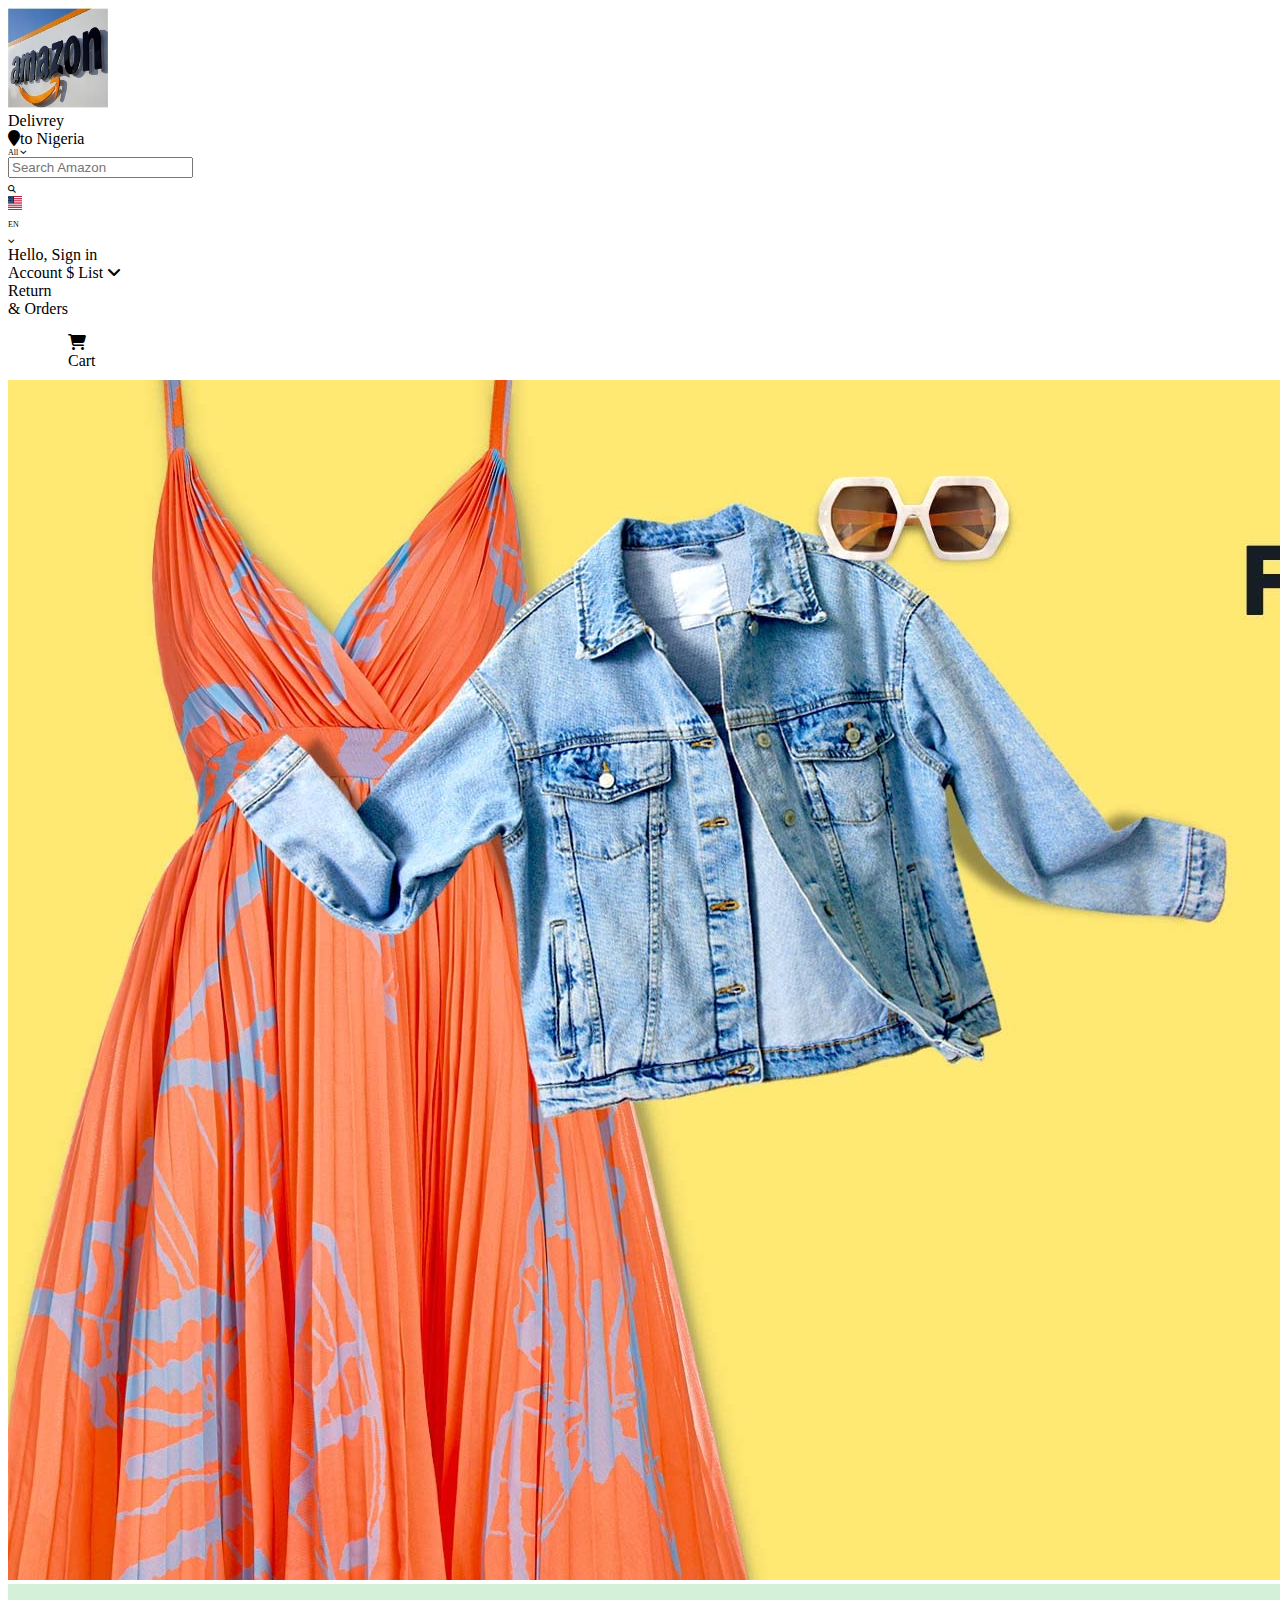
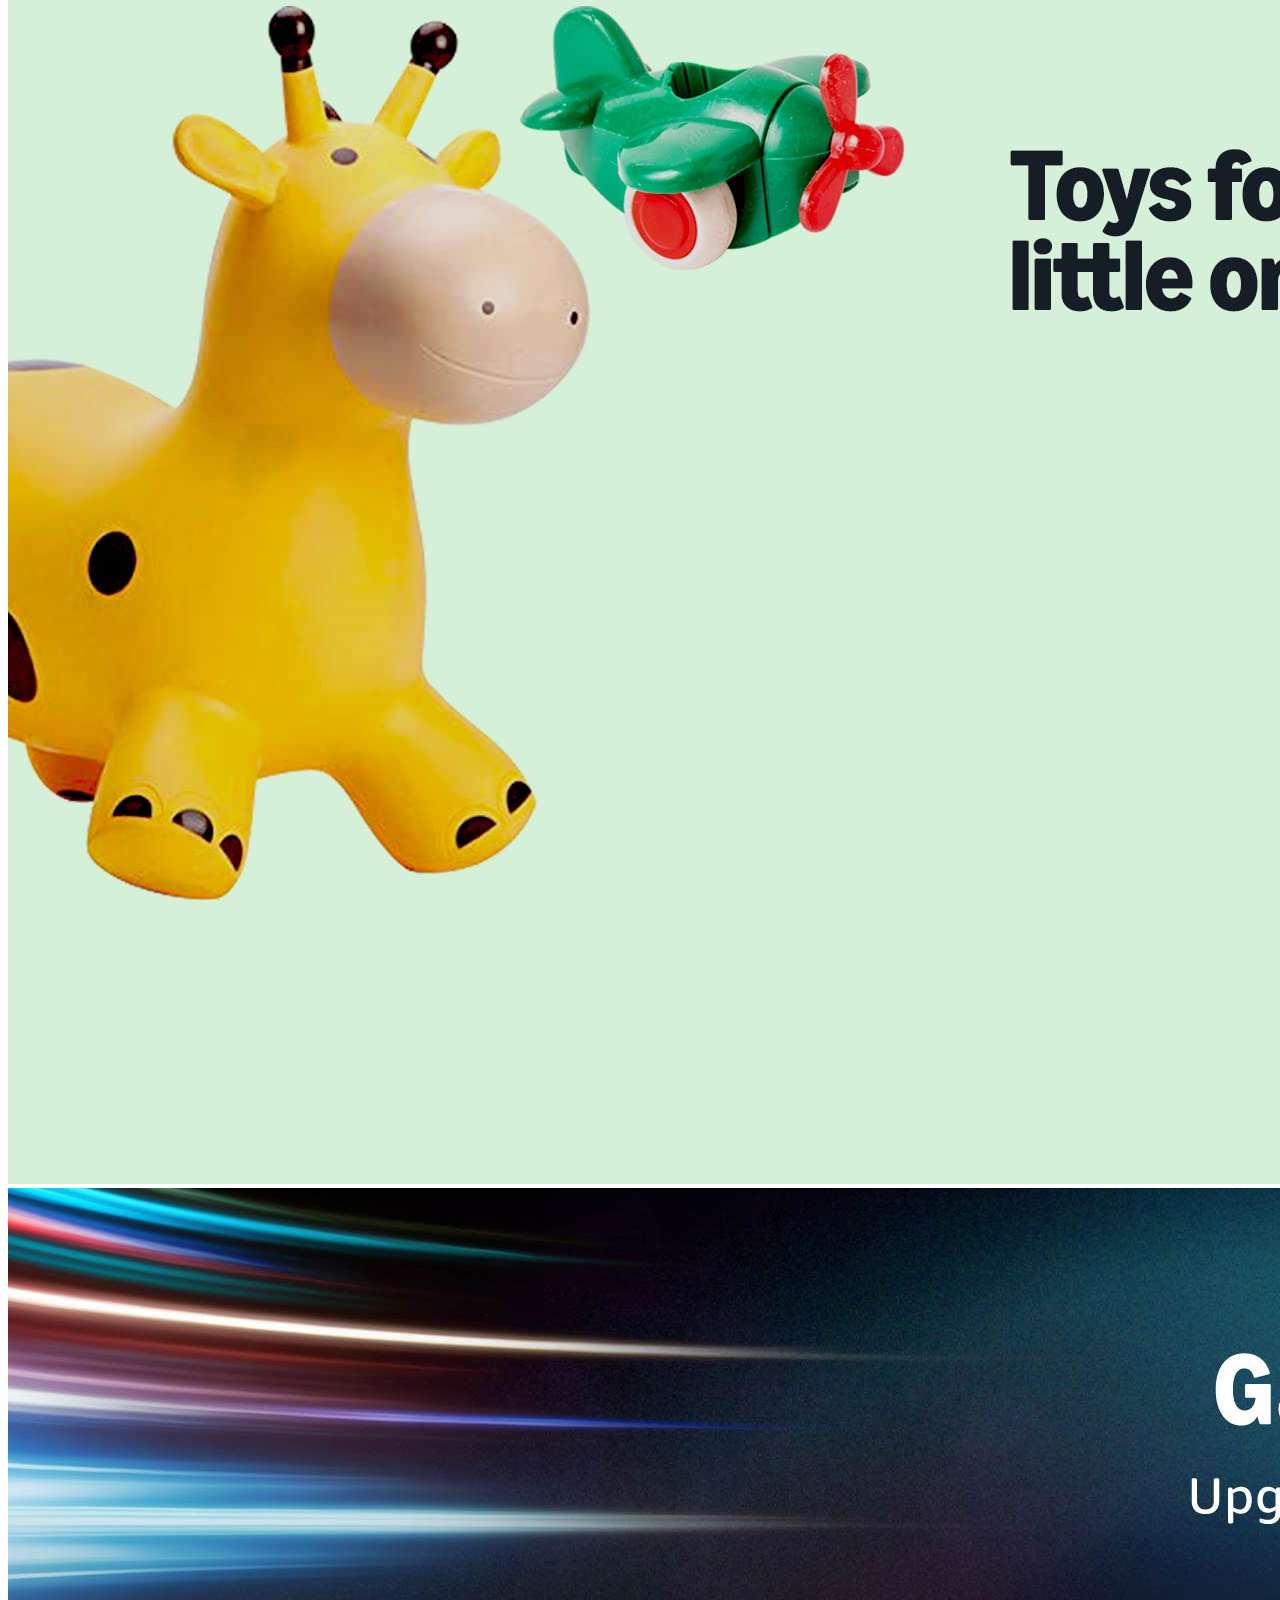
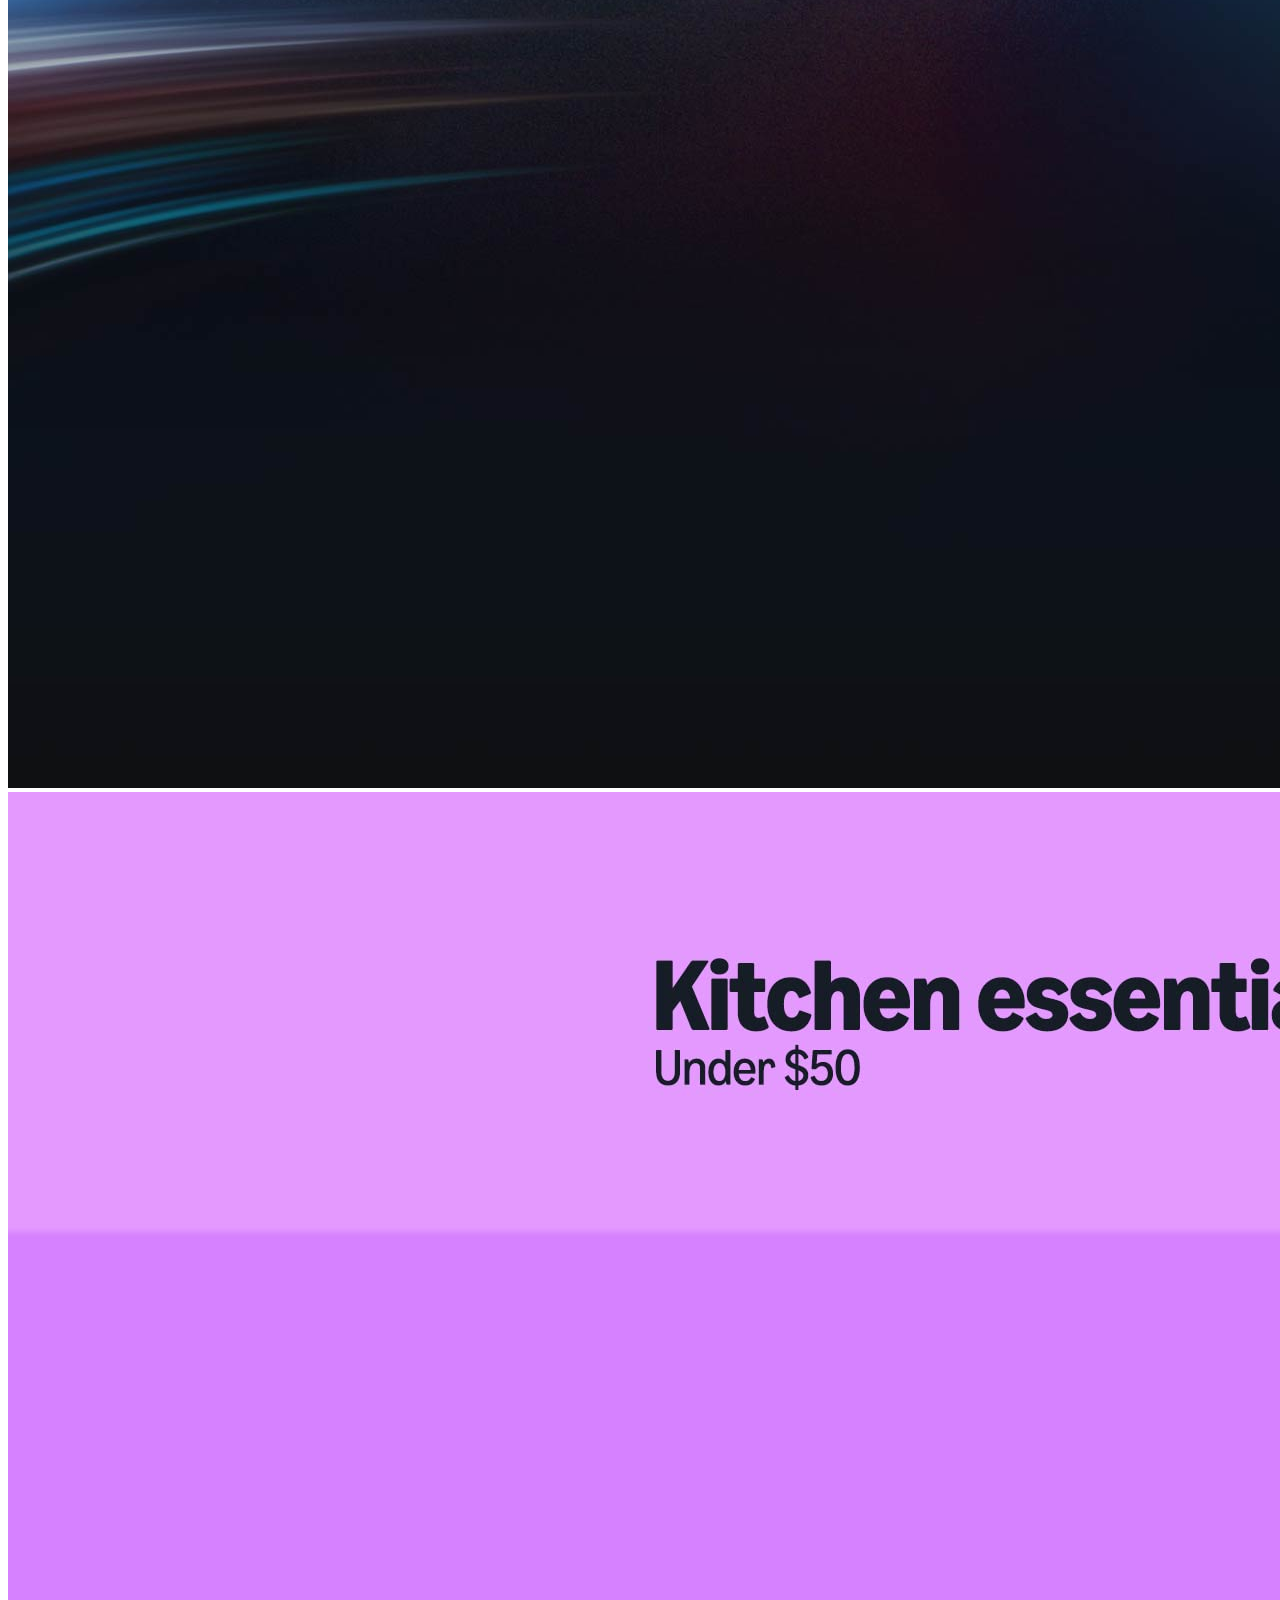
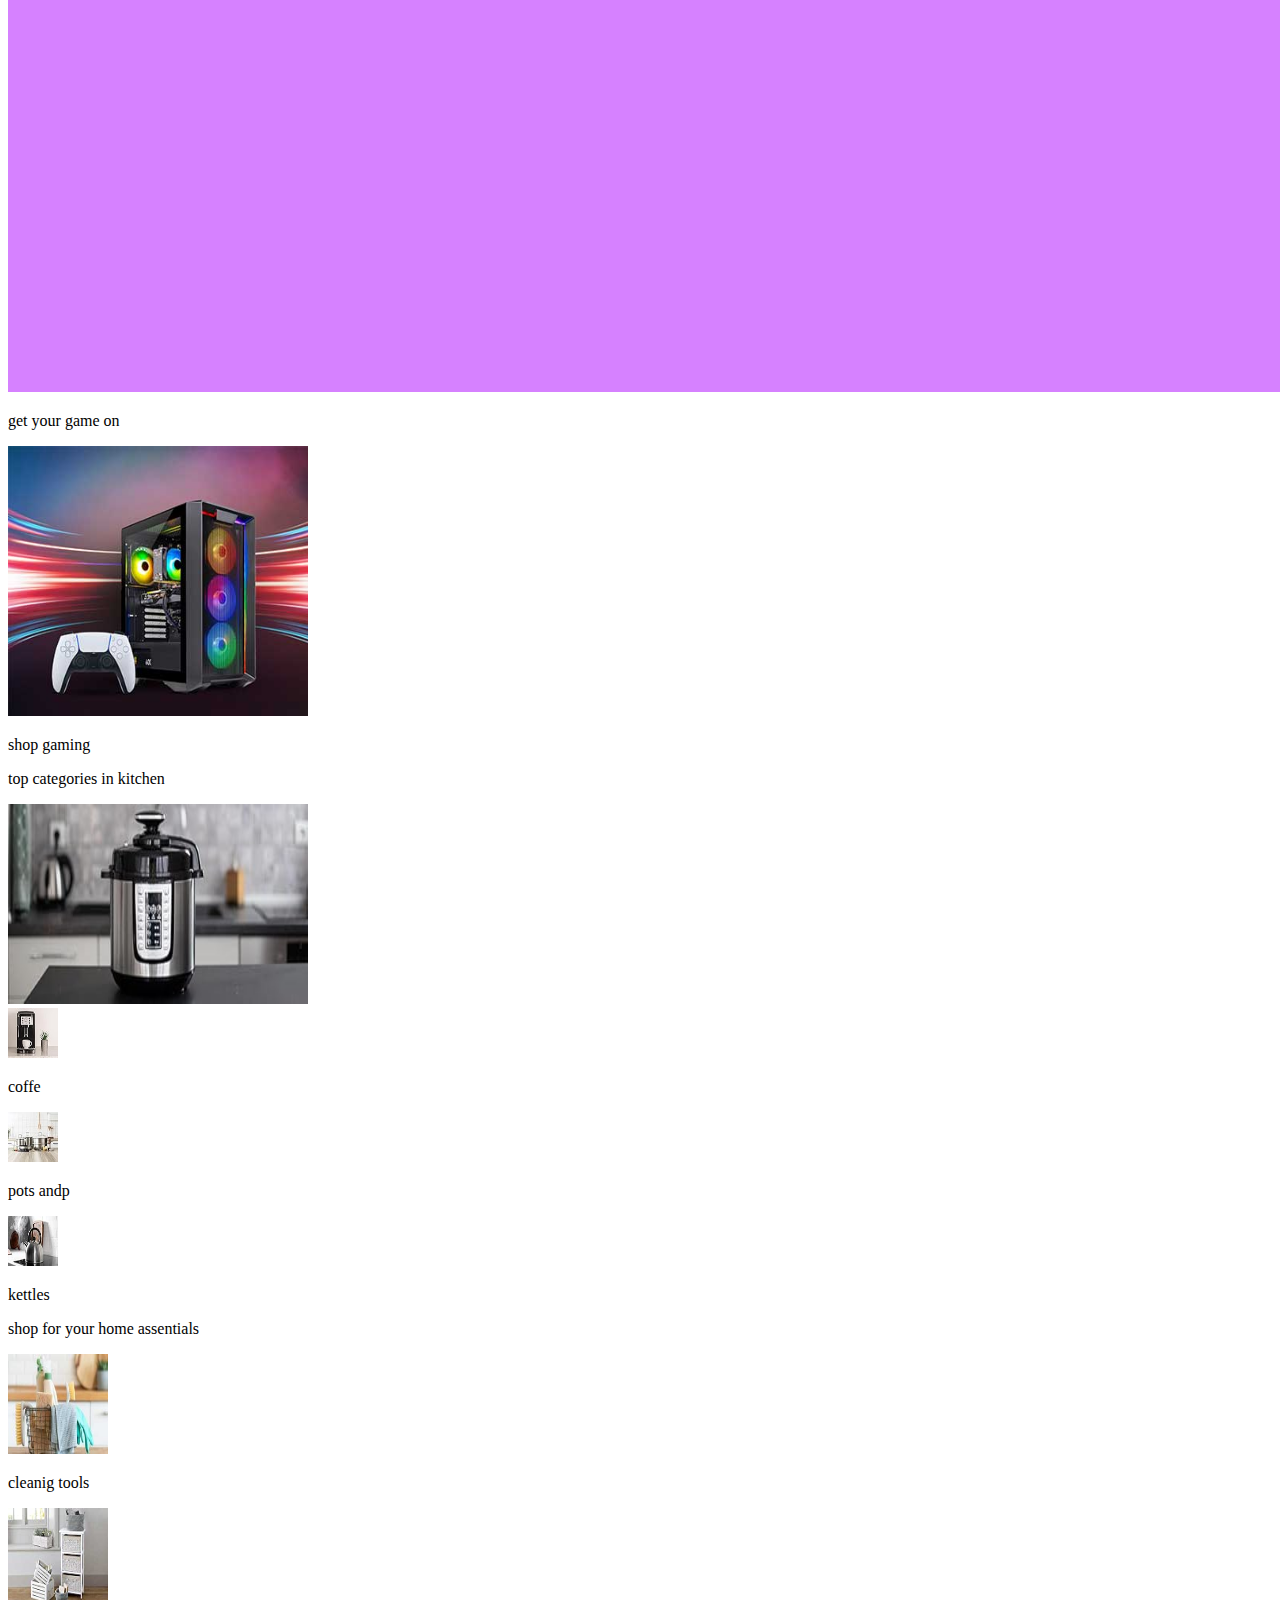
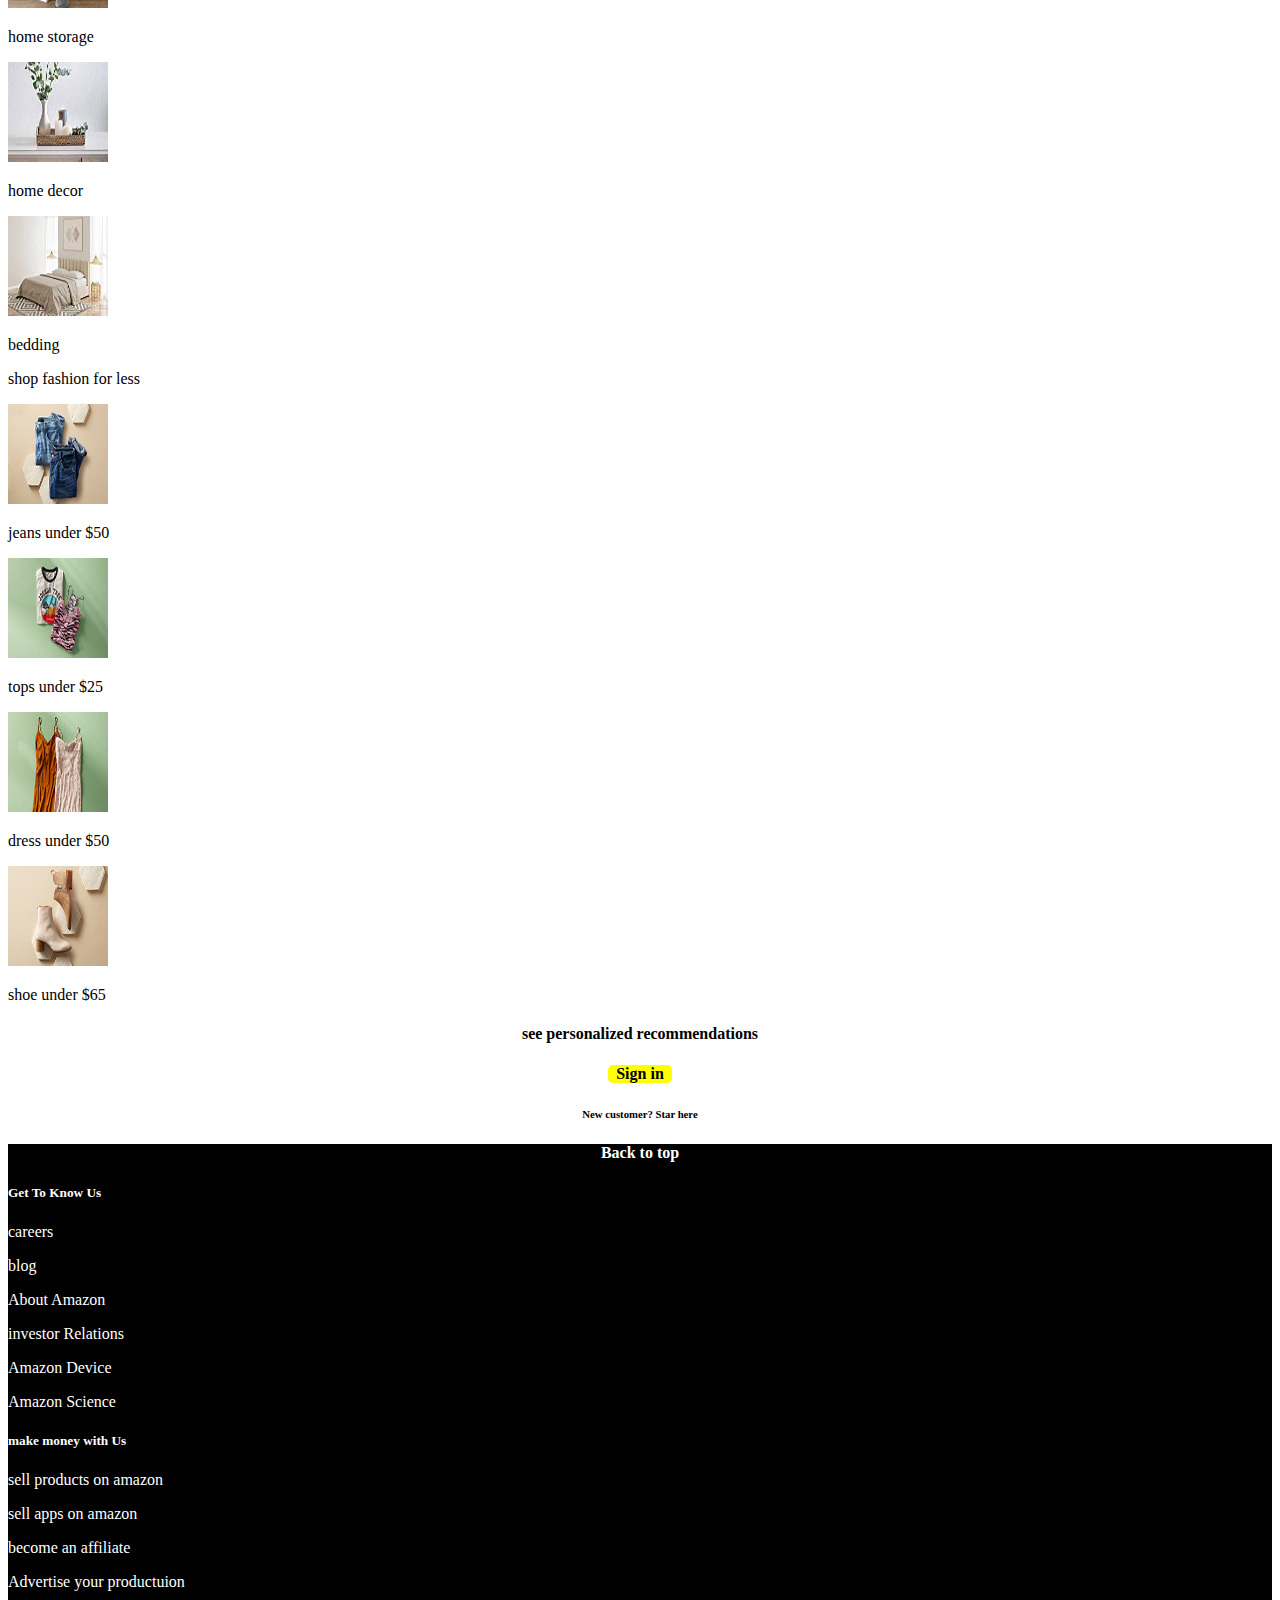
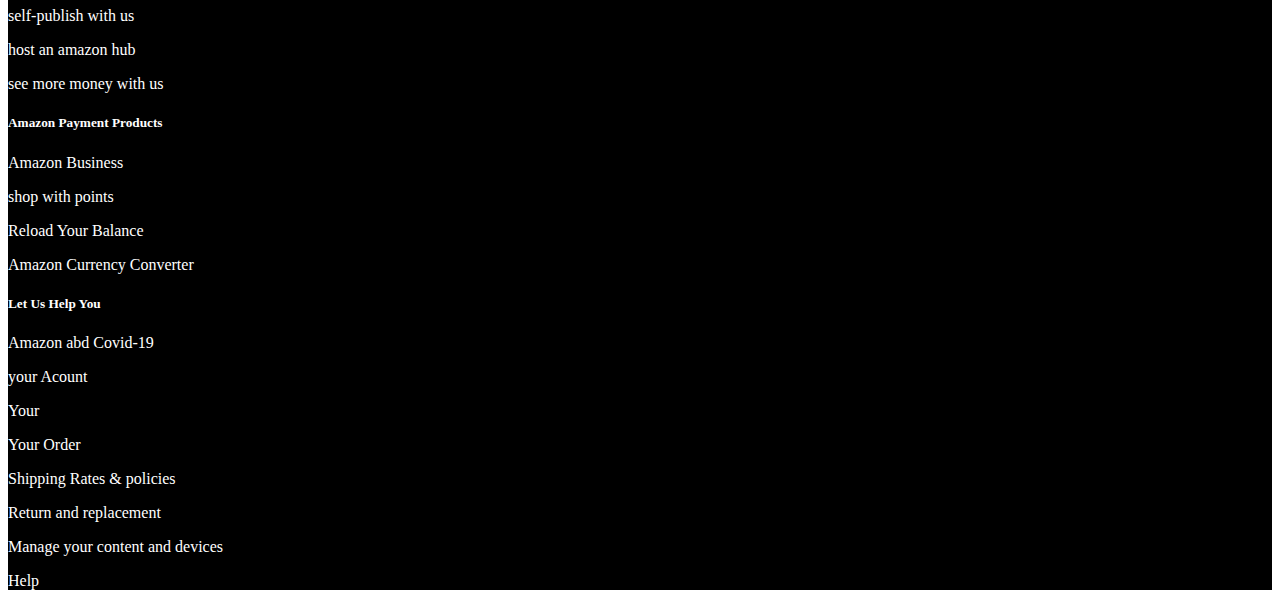
<file: index.html>
<!DOCTYPE html>
<html lang="en">

<head>
    <meta charset="UTF-8">
    <meta name="viewport" content="width=device-width, initial-scale=1.0">
    <link rel="stylesheet" href="https://cdnjs.cloudflare.com/ajax/libs/bootstrap/5.3.6/css/bootstrap.min.css"
        integrity="sha512-Y4o9ui4SDy096Huuckv3bu6vfy3PG170S/EJO3fD13EJM4R2M5iDrTsDYKrm7U71j9IIupl1RJcBgd6caFbBIA=="
        crossorigin="anonymous" referrerpolicy="no-referrer" />
    <title>amazon.com</title>
    <link rel="stylesheet" href="https://cdnjs.cloudflare.com/ajax/libs/font-awesome/6.7.2/css/all.min.css"
        integrity="sha512-Evv84Mr4kqVGRNSgIGL/F/aIDqQb7xQ2vcrdIwxfjThSH8CSR7PBEakCr51Ck+w+/U6swU2Im1vVX0SVk9ABhg=="
        crossorigin="anonymous" referrerpolicy="no-referrer" />
    <link rel="stylesheet" href="./index.css">

</head>

<body>
    <div class="container-fluid">
        <div class="row bg-dark ">
            <div class="col-2">
                <div class="d-flex justify-content-between">
                    <img src="./amazon pics 2.JPG" alt="amazon" class="img-fluid img-small">
                    <div>
                        <p class="no-margin text-light heading-text">Delivrey</p>
                        <p class="no-margin text-light heading-text"> <i class="fa-solid fa-location-pin"></i>to Nigeria
                        </p>
                    </div>
                </div>
            </div>

            <div class="col-6">
                <div class="input-group ">
                    <div class="input-group-prepend">
                        <div class="input-group-text sm-text"><span class="sm-text"> All</span> <i
                                class="fa-solid fa-angle-down p-2"></i></div>
                    </div>
                    <input type="text" class="form-control" id="inlineFormInputGroup" placeholder="Search Amazon">
                    <div class="input-group-append">
                        <div class="input-group-text"><i class="fa-solid fa-search p-2 sm-text"></i></div>
                    </div>

                </div>
            </div>
            <div class="col-4">
                <div class="d-flex">
                    <div class="input-group-prepend">
                        <div class="input-group-text sm-text"><img src="./usa.png" alt="" class="pic">
                            <p>EN</p><i class="fa-solid fa-angle-down p-2"></i>
                        </div>
                    </div>
                    <div>
                        <p class="no-margin text-light heading-text">Hello, Sign in</p>
                        <p class="no-margin text-light heading-text"></i>Account $ List
                            <i class="fa-solid fa-angle-down p-2"></i>
                        </p>
                    </div>
                    <div>
                        <p class="no-margin text-light heading-text">Return</p>
                        <p class="no-margin text-light heading-text"></i>& Orders
                        </p>
                    </div>
                    <div class="d-flex">
                        <p class="text-light cart">
                            <i class="fa-solid fa-cart-shopping"></i>Cart
                        </p>
                    </div>
                </div>
            </div>
        </div>

        <div class="row">
            <div id="carouselExampleControls" class="carousel slide" data-ride="carousel">
                <div class="carousel-inner">
                    <div class="carousel-item active">
                        <img class="d-block w-100" src="a1.jpg" alt="First slide">
                    </div>
                    <div class="carousel-item">
                        <img class="d-block w-100" src="a2.jpg" alt="Second slide">
                    </div>
                    <div class="carousel-item">
                        <img class="d-block w-100" src="a3.jpg" alt="Third slide">
                    </div>
                    <div class="carousel-item">
                        <img class="d-block w-100" src="a4.jpg" alt="Third slide">
                    </div>
                </div>
                <a class="carousel-control-prev" href="#carouselExampleControls" role="button" data-slide="prev">
                    <span class="carousel-control-prev-icon" aria-hidden="true"></span>
                    <span class="sr-only">Previous</span>
                </a>
                <a class="carousel-control-next" href="#carouselExampleControls" role="button" data-slide="next">
                    <span class="carousel-control-next-icon" aria-hidden="true"></span>
                    <span class="sr-only">Next</span>
                </a>
            </div>
        </div>
        
        <div class="row green">
            
            <div class="col-3 ">
                <p>get your game on</p>
                <img src="./p1.jpg" alt="" class="firstp">
                <p>shop gaming</p>

            </div>
            <div class="col-3">
                <p>top categories in kitchen </p>
                <img src="./p2.jpg" alt="" class=" secondp">
                <div class="row ">
                    <div class="col-4">
                        <img src="./p3.jpg" alt="" class="secondphight">
                        <p>coffe</p>
                    </div>
                    <div class="col-4">
                        <img src="./p4.jpg" alt="" class="secondphight">
                        <p>pots andp</p>
                    </div>
                    <div class="col-4">
                        <img src="./p5.jpg" alt="" class="secondphight">
                        <p>kettles</p>
                    </div>
                </div>
            </div>
            <div class="col-3">
                <div class="row">
                    <p>shop for your home assentials</p>
                    <div class="col-6">
                        <img src="./the pics1.jpg" alt=""class="thirdpics">
                        <p>cleanig tools</p>
                    </div>
                    <div class="col-6">
                        <img src="./the pics2.jpg" alt="" class="thirdpics">
                        <p>home storage</p>
                    </div>
                </div>
                <div class="row">
                    <div class="col-6">
                        <img src="./the pics3.jpg" alt="" class="thirdpics">
                        <p>home decor</p>
                    </div>
                    <div class="col-6">
                        <img src="./the pics4.jpg" alt="" class="thirdpics">
                        <p>bedding</p>
                    </div>
                </div>
            </div>
            <div class="col-3">
                <div class="row">
                    <p>shop fashion for less</p>
                    <div class="col-6">
                        <img src="./another pic1.jpg" alt="" class="thirdpics">
                        <p>jeans under $50</p>
                    </div>
                    <div class="col-6">
                        <img src="./another pics2.jpg" alt=""class="thirdpics">
                        <p>tops under $25</p>
                    </div>
                </div>
                <div class="row">
                    <div class="col-6">
                        <img src="./another pic3.jpg" alt=""class="thirdpics">
                        <p>dress under $50</p>
                    </div>
                    <div class="col-6">
                        <img src="./another pics4.jpg" alt=""class="thirdpics">
                        <p>shoe under $65</p>
                    </div>
                </div>
            </div>
        </div>
                <div class="row">
                    <div class="col-12">
                        <h4 class="see">see personalized recommendations</h4>
                    </div>
                </div>

                <div class="row">
                    <div class="col-12">
                        <h4 class="see signup">Sign in</h4>
                    </div>
                </div>
                <div class="row">
                    <div class="col-12">
                        <h6 class="see">New customer? Star here</h6>
                    </div>
                </div>
                <div class="row footer color">
                    <h4 class="see">Back to top</h4>
                    <div class="col-3">
                        <h5>Get To Know Us</h5>
                        <p>careers</p>
                        <p>blog</p>
                        <p>About Amazon</p>
                        <p>investor Relations</p>
                        <p>Amazon Device</p>
                        <p>Amazon Science</p>
                    </div>
                    <div class="col-3">
                        <h5>make money with Us</h5>
                        <p>sell products on amazon</p>
                        <p>sell apps on amazon</p>
                        <p>become an affiliate</p>
                        <p>Advertise your productuion</p>
                        <p>self-publish with us</p>
                        <p>host an amazon hub</p>
                        <p>see more money with us</p>
                    </div>
                    <div class="col-3">
                        <h5>Amazon Payment Products</h5>
                        <p>Amazon Business</p>
                        <p>shop with points</p>
                        <p>Reload Your Balance</p>
                        <p>Amazon Currency Converter</p>
                    </div>
                    <div class="col-3">
                        <h5>Let Us Help You</h5>
                        <p>Amazon abd Covid-19</p>
                        <p>your Acount</p>
                        <p>Your</p>
                        <p>Your Order</p>
                        <p>Shipping Rates & policies</p>
                        <p>Return and replacement</p>
                        <p>Manage your content and devices</p>
                        <p> Help</p>
                    </div>

                </div>
        </div>

    <script src="https://code.jquery.com/jquery-3.2.1.slim.min.js"
        integrity="sha384-KJ3o2DKtIkvYIK3UENzmM7KCkRr/rE9/Qpg6aAZGJwFDMVNA/GpGFF93hXpG5KkN"
        crossorigin="anonymous"></script>
    <script src="https://cdn.jsdelivr.net/npm/popper.js@1.12.9/dist/umd/popper.min.js"
        integrity="sha384-ApNbgh9B+Y1QKtv3Rn7W3mgPxhU9K/ScQsAP7hUibX39j7fakFPskvXusvfa0b4Q"
        crossorigin="anonymous"></script>
    <script src="https://cdn.jsdelivr.net/npm/bootstrap@4.0.0/dist/js/bootstrap.min.js"
        integrity="sha384-JZR6Spejh4U02d8jOt6vLEHfe/JQGiRRSQQxSfFWpi1MquVdAyjUar5+76PVCmYl"
        crossorigin="anonymous"></script>
</body>

</html>
</file>
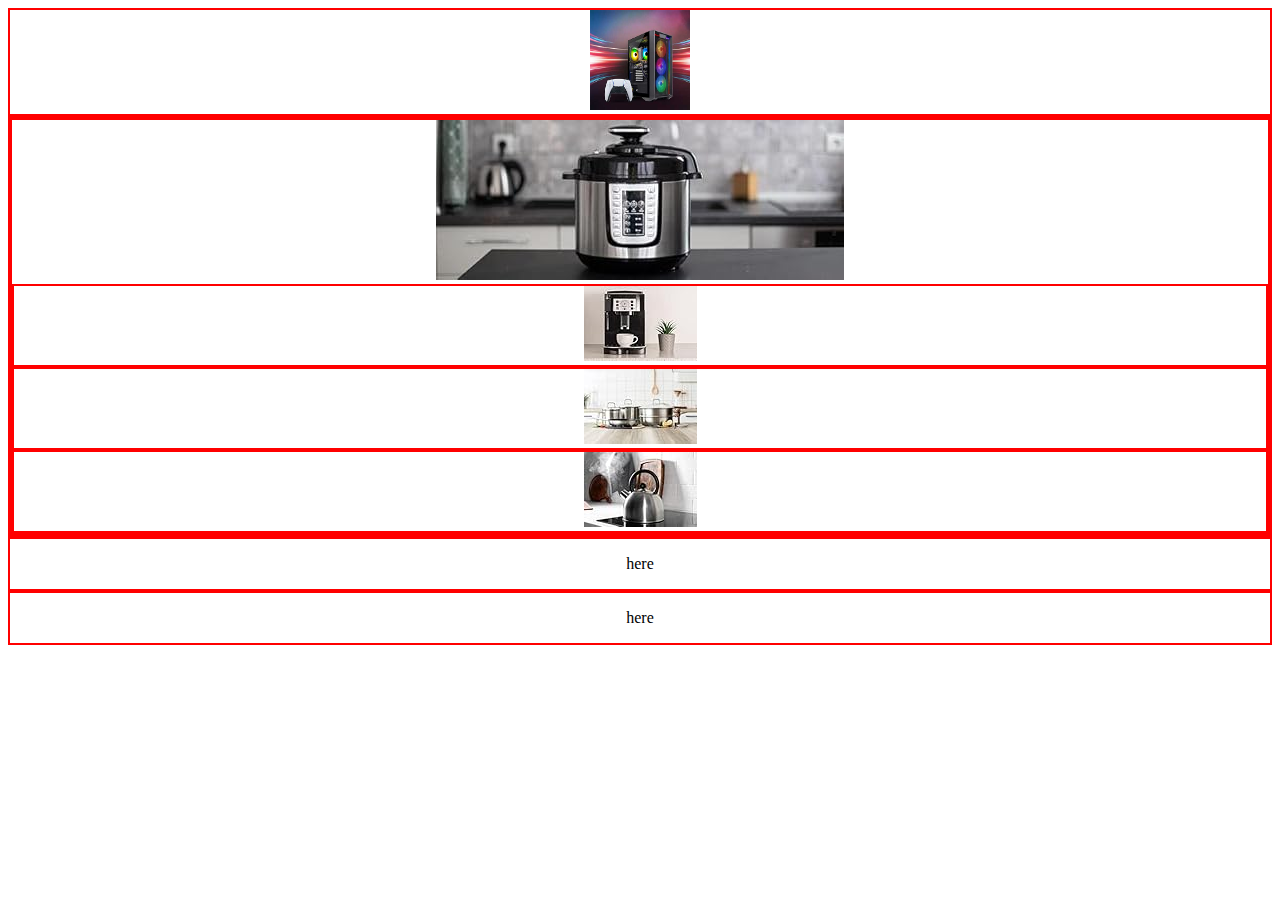
<file: a.html>
<!DOCTYPE html>
<html lang="en">
<head>
    <meta charset="UTF-8">
    <meta name="viewport" content="width=device-width, initial-scale=1.0">
    <title>Document</title>
    <link rel="stylesheet" href="https://cdnjs.cloudflare.com/ajax/libs/bootstrap/5.3.6/css/bootstrap.min.css"
        integrity="sha512-Y4o9ui4SDy096Huuckv3bu6vfy3PG170S/EJO3fD13EJM4R2M5iDrTsDYKrm7U71j9IIupl1RJcBgd6caFbBIA=="
        crossorigin="anonymous" referrerpolicy="no-referrer" />
    <link rel="stylesheet" href="https://cdnjs.cloudflare.com/ajax/libs/font-awesome/6.7.2/css/all.min.css"
        integrity="sha512-Evv84Mr4kqVGRNSgIGL/F/aIDqQb7xQ2vcrdIwxfjThSH8CSR7PBEakCr51Ck+w+/U6swU2Im1vVX0SVk9ABhg=="
        crossorigin="anonymous" referrerpolicy="no-referrer" />
        <style>
            .bord{
                border: 2px solid red;
                text-align: center;
            }
            .firstpicture{
                height: 100px;
                width: 100px;
            }
            .center{
                justify-content: center;
            }
        </style>
</head>
<body>
    <div class="container-fluid">
        <div class="row">
            <div class="col-3 bord">
                    <img src="./p1.jpg" alt="" class="firstpicture  ">
            </div>
            <div class="col-3 bord">
                <div class="row">
                    <div class="col-6 bord">
                        <img src="p2.jpg" alt="">
                        <div class="row">
                            <div class="col-2 bord">
                                <img src="./p3.jpg" alt="">
                            </div>
                            <div class="col-2 bord">
                                <img src="./p4.jpg" alt="">
                            </div>
                            <div class="col-2 bord">
                                <img src="./p5.jpg" alt="">
                            </div>

                        </div>
                    </div>
        
                </div>
            </div>
            <div class="col-3 bord">
                <p>here</p>
            </div>
            <div class="col-3 bord">
                <p>here</p>
            </div>

        </div>

    </div>
    





    <script src="https://code.jquery.com/jquery-3.2.1.slim.min.js"
        integrity="sha384-KJ3o2DKtIkvYIK3UENzmM7KCkRr/rE9/Qpg6aAZGJwFDMVNA/GpGFF93hXpG5KkN"
        crossorigin="anonymous"></script>
    <script src="https://cdn.jsdelivr.net/npm/popper.js@1.12.9/dist/umd/popper.min.js"
        integrity="sha384-ApNbgh9B+Y1QKtv3Rn7W3mgPxhU9K/ScQsAP7hUibX39j7fakFPskvXusvfa0b4Q"
        crossorigin="anonymous"></script>
    <script src="https://cdn.jsdelivr.net/npm/bootstrap@4.0.0/dist/js/bootstrap.min.js"
        integrity="sha384-JZR6Spejh4U02d8jOt6vLEHfe/JQGiRRSQQxSfFWpi1MquVdAyjUar5+76PVCmYl"
        crossorigin="anonymous"></script>
</body>
</html>
</file>
<file: index.css>
.img-small{
    background-color: white;
    width: 100px;
    height: 100px;
    margin-right: 5px;
}
.no-margin{
    padding: 0;
    margin:0 ;
}
@media(max-width:769px){
.heading-text{
    font-size: 10px;
}
}
.sm-text{
font-size: 8px;
}
.pic{
    height: 14px;
    width: 14px;
}
.cart{
    height: 30px;
    width: 30px;
    margin-left: 60px;
}
.firstp{
    height: 270px;
    width: 300px;
}
.secondp{
height: 200px;
width: 300px;
}
.secondphight{
    height: 50px;
    width: 50px;
}
.thirdpics{
    height: 100px;
    width: 100px;
}
.see{
    text-align: center;
}
.signup{
    border-radius: 5px;
    margin-right: 600PX;
    margin-left: 600px;
    background-color: yellow;
}
.footer{
    background-color: black;
}
.color{
    color: white;
}
</file>
